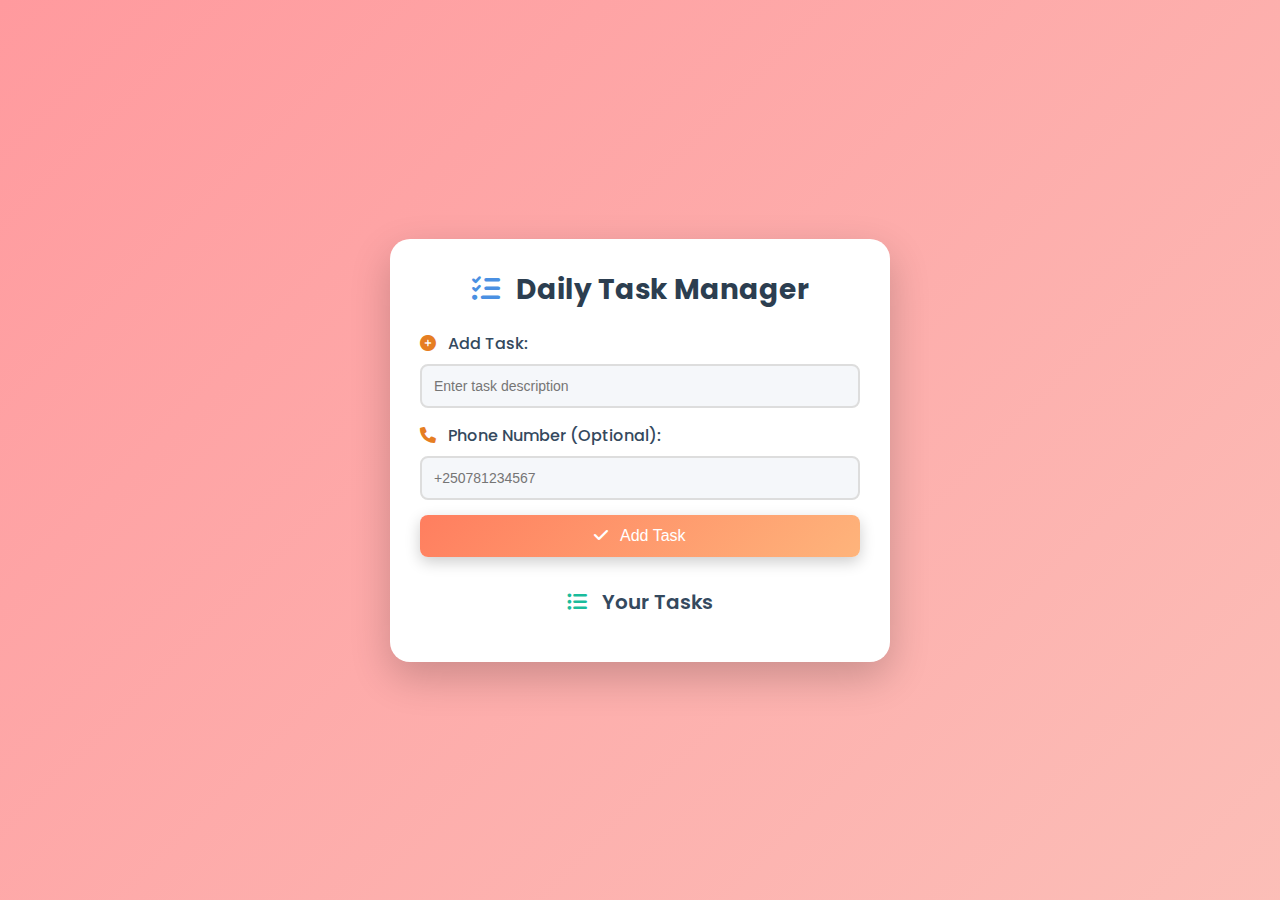
<file: static/index.html>
<!DOCTYPE html>
<html lang="en">
<head>
    <meta charset="UTF-8">
    <meta name="viewport" content="width=device-width, initial-scale=1.0">
    <title>Daily Task Manager</title>
    <!-- Font Awesome -->
    <link rel="stylesheet" href="https://cdnjs.cloudflare.com/ajax/libs/font-awesome/6.0.0-beta3/css/all.min.css">
    <!-- Google Fonts -->
    <link href="https://fonts.googleapis.com/css2?family=Poppins:wght@400;500;600;700&display=swap" rel="stylesheet">
    <!-- Custom CSS -->
    <link rel="stylesheet" href="styles.css">
</head>
<body>
    <div class="container">
        <h1><i class="fas fa-tasks"></i> Daily Task Manager</h1>

        <!-- Add Task Form -->
        <form id="addTaskForm" class="task-form">
            <label for="task"><i class="fas fa-plus-circle"></i> Add Task:</label>
            <input type="text" id="task" placeholder="Enter task description" required>
            
            <label for="phoneNumber"><i class="fas fa-phone"></i> Phone Number (Optional):</label>
            <input type="tel" id="phoneNumber" placeholder="+250781234567">
            
            <button type="submit"><i class="fas fa-check"></i> Add Task</button>
        </form>

        <!-- Loader -->
        <div id="loader" class="loader hidden">
            <div class="spinner"></div>
        </div>

        <!-- Task List -->
        <h2><i class="fas fa-list-ul"></i> Your Tasks</h2>
        <ul id="taskList"></ul>
    </div>

    <!-- Custom JavaScript -->
    <script src="app.js"></script>
</body>
</html>
</file>
<file: static/styles.css>
/* General Styles */
* {
    margin: 0;
    padding: 0;
    box-sizing: border-box;
}

body {
    font-family: 'Poppins', sans-serif;
    background: linear-gradient(135deg, #ff9a9e, #fad0c4, #fbc2eb);
    background-size: 300% 300%;
    animation: gradient-animation 10s infinite;
    color: #2c3e50;
    min-height: 100vh;
    display: flex;
    justify-content: center;
    align-items: center;
}

@keyframes gradient-animation {
    0% { background-position: 0% 50%; }
    50% { background-position: 100% 50%; }
    100% { background-position: 0% 50%; }
}

.container {
    width: 100%;
    max-width: 500px;
    background: #ffffff;
    border-radius: 20px;
    box-shadow: 0 15px 40px rgba(0, 0, 0, 0.2);
    padding: 30px;
    text-align: center;
    overflow: hidden;
}

h1 {
    font-size: 28px;
    font-weight: bold;
    color: #2c3e50;
    margin-bottom: 20px;
}

h1 i {
    color: #4a90e2;
    margin-right: 10px;
}

h2 {
    font-size: 20px;
    font-weight: 600;
    color: #34495e;
    margin-top: 20px;
    margin-bottom: 15px;
}

h2 i {
    color: #1abc9c;
    margin-right: 10px;
}

/* Form Styles */
.task-form {
    margin-bottom: 30px;
    text-align: left;
}

label {
    display: block;
    font-size: 16px;
    font-weight: 500;
    color: #34495e;
    margin-bottom: 8px;
}

label i {
    color: #e67e22;
    margin-right: 8px;
}

input[type="text"],
input[type="tel"] {
    width: 100%;
    padding: 12px;
    border: 2px solid #ddd;
    border-radius: 8px;
    background: #f5f7fa;
    font-size: 14px;
    color: #333;
    transition: all 0.3s ease;
    margin-bottom: 15px;
}

input:focus {
    border-color: #3498db;
    outline: none;
    background: #ffffff;
    box-shadow: 0 4px 10px rgba(0, 0, 0, 0.1);
}

button {
    width: 100%;
    padding: 12px;
    background: linear-gradient(135deg, #ff7e5f, #feb47b);
    color: #fff;
    font-size: 16px;
    font-weight: 500;
    border: none;
    border-radius: 8px;
    cursor: pointer;
    transition: all 0.3s ease;
    box-shadow: 0 5px 15px rgba(0, 0, 0, 0.2);
}

button:hover {
    background: linear-gradient(135deg, #feb47b, #ff7e5f);
    transform: translateY(-2px);
    box-shadow: 0 8px 20px rgba(0, 0, 0, 0.25);
}

button i {
    margin-right: 8px;
}

/* Task List Styles */
#taskList {
    list-style-type: none;
    padding: 0;
}

.task-item {
    background: #ecf0f1;
    border-radius: 15px;
    padding: 20px;
    margin: 15px 0;
    display: flex;
    justify-content: space-between;
    align-items: center;
    box-shadow: 0 4px 10px rgba(0, 0, 0, 0.1);
    transition: all 0.3s ease;
    opacity: 0;
    transform: translateY(20px);
    animation: fadeInUp 0.5s forwards;
}

@keyframes fadeInUp {
    from {
        opacity: 0;
        transform: translateY(20px);
    }
    to {
        opacity: 1;
        transform: translateY(0);
    }
}

.task-item:hover {
    transform: translateY(-4px);
    box-shadow: 0 6px 15px rgba(0, 0, 0, 0.15);
}

.task-description {
    font-size: 16px;
    color: #333;
    flex-grow: 1;
    text-align: center;
}

.task-buttons {
    display: flex;
    flex-direction: column;
    gap: 10px;
}

.task-button {
    width: 40px;
    height: 40px;
    border-radius: 50%;
    background: #f0f0f0;
    display: flex;
    justify-content: center;
    align-items: center;
    cursor: pointer;
    transition: all 0.3s ease;
}

.task-button:hover {
    background: #e0e0e0;
}

.complete-button i {
    color: #4CAF50;
}

.delete-button i {
    color: #FF5733;
}

.completed .task-description {
    text-decoration: line-through;
    color: #95a5a6;
}

/* Loader Animation */
.loader {
    display: flex;
    justify-content: center;
    align-items: center;
    height: 40px;
    margin: 15px 0;
}

.loader.hidden {
    display: none;
}

.spinner {
    border: 4px solid rgba(0, 0, 0, 0.1);
    border-left-color: #4a90e2;
    border-radius: 50%;
    width: 30px;
    height: 30px;
    animation: spin 1s linear infinite;
}

@keyframes spin {
    from {
        transform: rotate(0deg);
    }
    to {
        transform: rotate(360deg);
    }
}
</file>
